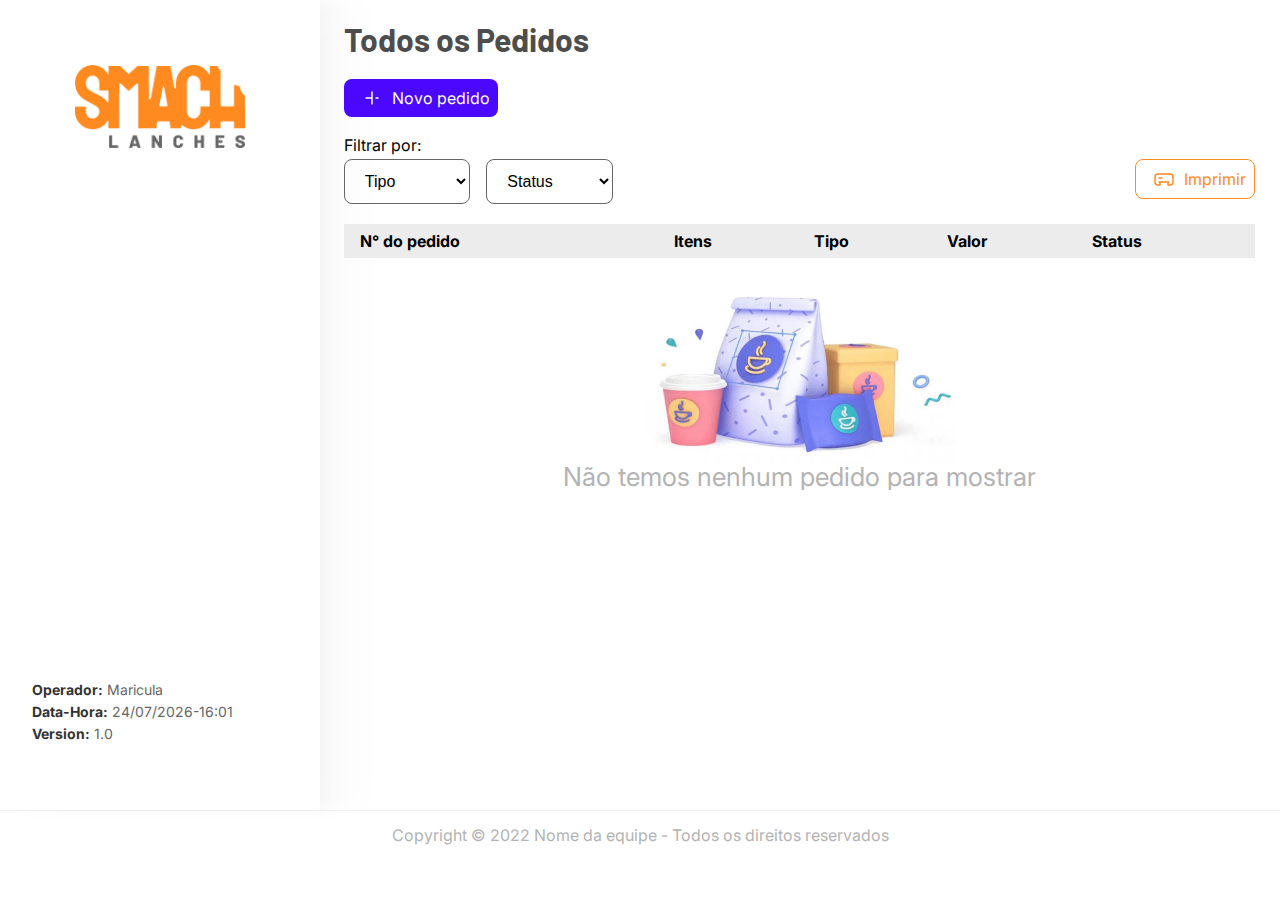
<file: Revisao/SMACH/index.html>
<!DOCTYPE html>
<html lang="en">
  <head>
    <meta charset="UTF-8" />
    <meta http-equiv="X-UA-Compatible" content="IE=edge" />
    <meta name="viewport" content="width=device-width, initial-scale=1.0" />
    <title>SMACH - Lanches</title>
    <meta type="description" content="SMACH Lanches faça seu pedido e ganha um MACH feliz"/>
    <link rel="preconnect" href="https://fonts.googleapis.com">
    <link rel="preconnect" href="https://fonts.gstatic.com" crossorigin>
    <link href="https://fonts.googleapis.com/css2?family=Barlow:wght@100;300;400;500;700&family=Inter&display=swap" rel="stylesheet">
    <link rel="stylesheet" href="./assets/css/style.css" />
    <script src="./assets/js/script.js" type="module"></script>
  </head>
  <body state="all_orders">
    <div class="notify">
      <span></span>
      <i class="icon icon-close"></i>
    </div>
    <main class="row">
      <aside class="sidebar col col-xs-12 col-md-4 col-3 __md-hidden">
        <figure class="logo">
          <img src="./assets/img/logo.png" alt="SMACH Lanches" />
        </figure>
        <p class="sidebar-information">
          <span class="text"><strong>Operador:</strong> Maricula</span>
          <span class="text"><strong>Data-Hora:</strong> <i class="sider-information-date"></i></span>
          <span class="text"><strong>Version:</strong> 1.0</span>
        </p>
      </aside>
      <section class="col col-xs-12 col-md-12 col-9">
        <div class="page page-new-order">
          <div class="form form-add-order">
            <h2 class="title form-title">Todos os Pedidos</h2>
            <button class="btn btn-cta">
              <icon class="icon icon-plus"></icon>
              Novo pedido</button>
          </div>
          <form class="form form-new-order">
            <h2 class="title form-title">Novo pedido</h2>
            <div class="form-new-order__product-type">
              <label>Tipo de Consumo</label>
              <fieldset class="field">
                <label for="orderType"><strong>Delivery</strong></label>
                <input type="radio" name="orderType" value="delivery" required />
                <label for="name"><strong>Salão</strong></label>
                <input type="radio" name="orderType"  value="salao" required />
              </fieldset>
            </div>
            <div class="form-new-order__search">
              <label>Buscar produto</label>
              <fieldset class="row field">
                <input type="search" name="productCode" placeholder="Insert name" />
                <button class="btn btn-primary-outline">
                  <i class="icon icon-search"></i>
                  Buscar
                </button>
              </fieldset>
            </div>
            <div class="row form-new-order__product-info">
              <fieldset class="col col-xs-12 col-md-4 col-3 field">
                <label for="productQuantity">Quantidade</label>
                <input type="number" name="productQuantity" placeholder="0" min=1/>
              </fieldset>
              <fieldset class="col col-xs-12 col-md-4 col-6 field">
                <label for="productName">Produto</label>
                <input readonly type="text" name="productName" placeholder="Nome do produto"/>
              </fieldset>
              <fieldset class="col col-xs-12 col-md-4 col-3 field">
                <label for=productPrice"">Preço</label>
                <input readonly type="text" name="productPrice" placeholder="R$ 00,00" min=1 />
              </fieldset>
            </div>
            <button class="btn btn-primary">
              <i class="icon icon-plus"></i>Adicionar produto
            </button>
          </form>
          <form class="form form-actions">
            <div class="row">
              <label class="col-12" for="name">Filtrar por:</label>
              <div class="row col col-xs-12 col-md-12 col-4 form-actions_fields">
                <fieldset class="col col-xs-6 col-md-6 col-5 field">
                  <select name="orderType">
                    <option value="all">Tipo</option>
                    <option value="delivery">Delivery</option>
                    <option value="salao">Salão</option>
                  </select>
                </fieldset>
                <fieldset class="col col-xs-6 col-md-6 col-5 field">
                  <select name="orderStatus">
                    <option value="all">Status</option>
                    <option value="received">Recebido</option>
                    <option value="done">Pronto</option>
                    <option value="delivered">Entregue</option>
                  </select>
                </fieldset>
              </div>
              <div class="btn-group">
                <button class="btn btn-primary-outline btn-print"><i class="icon icon-print"></i>Imprimir</button>
                <button class="btn btn-primary-outline btn-edit"><i class="icon icon-edit"></i>Editar</button>
                <button class="btn btn-primary-outline btn-delete"><i class="icon icon-trash"></i>Deletar</button>
              </div>
            </div>
          </form>
          <div class="table-wrap __new-order __empty">
            <table class="table table-new-order">
              <thead>
                <td>Código</td>
                <td>Produto</td>
                <td>Quantidade</td>
                <td>Valor</td>
                <td>Ação</td>
              </thead>
              <tbody>
              </tbody>
              <tfoot>
                <tr>
                  <td colspan="5">
                    <div class="row">
                      <p class="table-new-order__total">
                        TOTAL DO PEDIDO <strong>R$ 0,00</strong>
                      </p>
                    <div class="btn-group">
                      <a class="btn btn-cta-link">Cancelar</a>
                      <button class="btn btn-cta">Salvar Pedido</button>
                     </div>
                  </td>
                </tr>
              </tfoot>
            </table>
            <p class="text-warning">Não temos nenhum pedido para mostrar</p>
          </div>
          <div class="table-wrap __all-orders __empty">
            <table class="table table-all-orders">
              <thead>
                <td>
                 <fieldset class="field">
                  <input type="checkbox">
                 </fieldset>
                  N° do pedido</td>
                <td>Itens</td>
                <td>Tipo</td>
                <td>Valor</td>
                <td>Status</td>
              </thead>
              <tbody>
            
              </tbody>
            </table>
            <p class="text-warning">Não temos nenhum pedido para mostrar</p>
          </div>
        </div>
      </section>
    </main>
    <footer class="footer">
      <p class="text">
        Copyright © 2022 Nome da equipe - Todos os direitos reservados
      </p>
    </footer>
  </body>
</html>
</file>
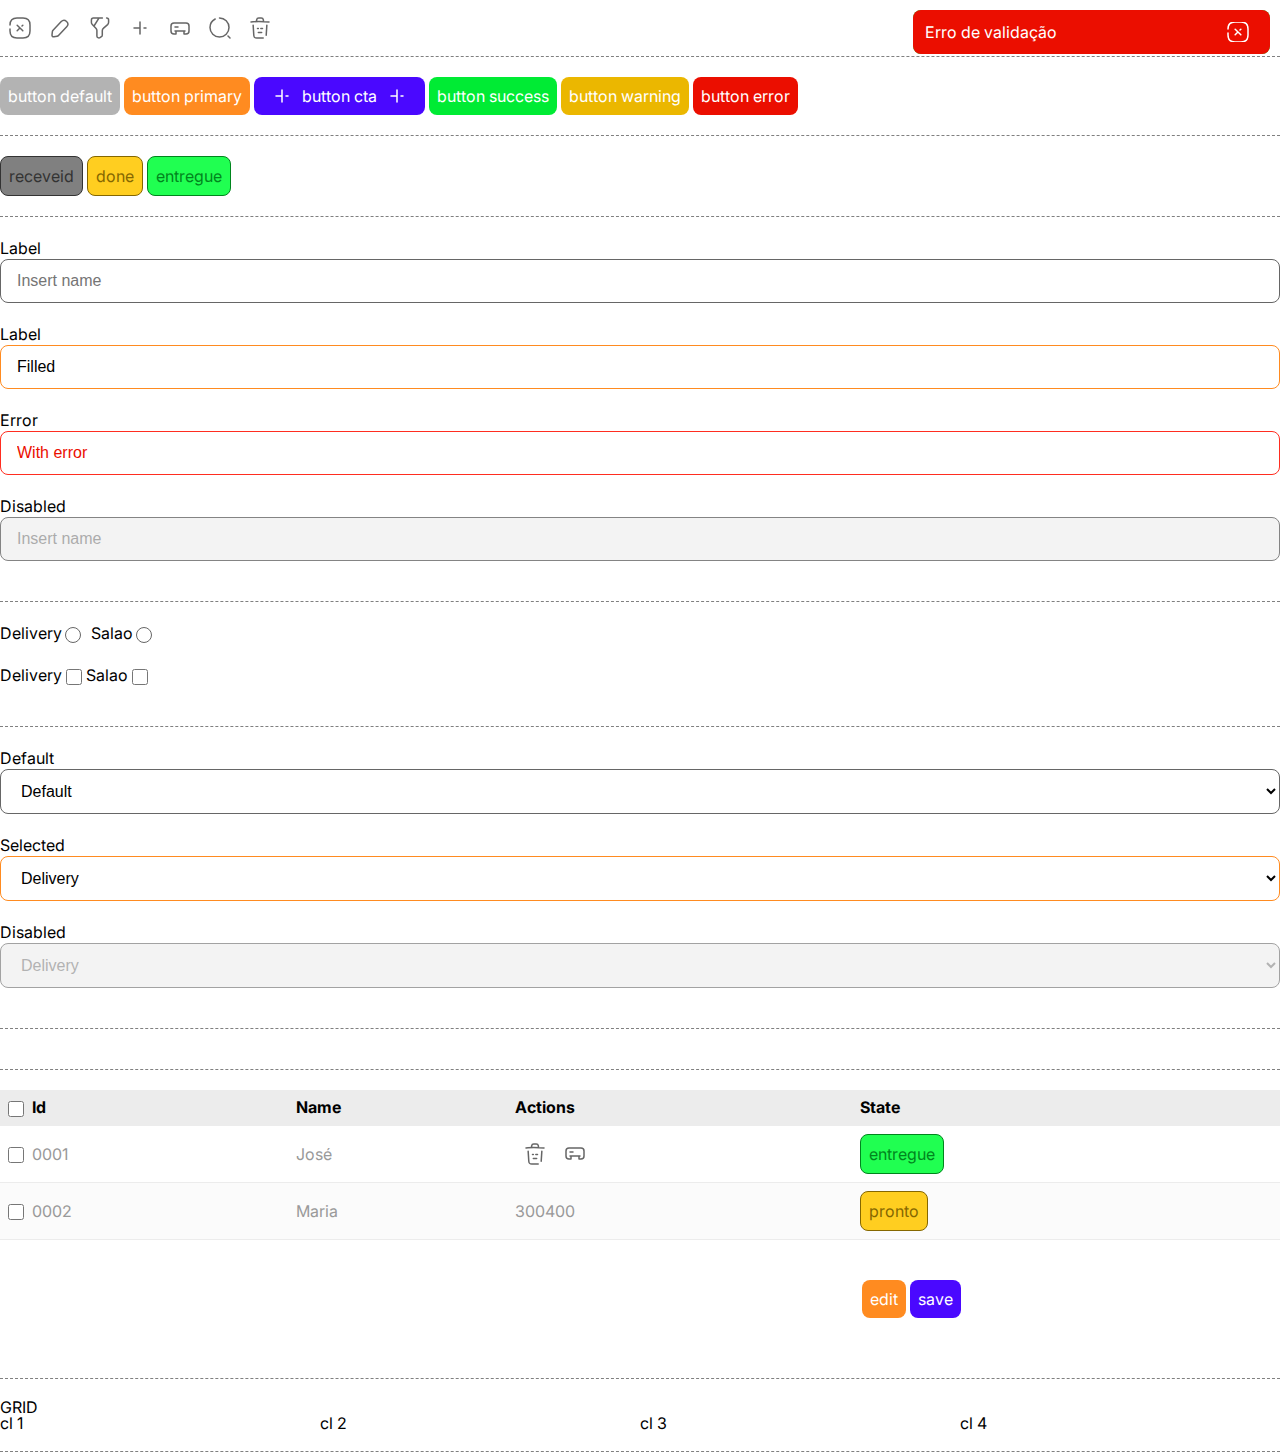
<file: Revisao/SMACH/assets/components/index.html>
<!DOCTYPE html>
<html lang="en">
  <head>
    <meta charset="UTF-8" />
    <meta http-equiv="X-UA-Compatible" content="IE=edge" />
    <meta name="viewport" content="width=device-width, initial-scale=1.0" />
    <link rel="preconnect" href="https://fonts.googleapis.com" />
    <link rel="preconnect" href="https://fonts.gstatic.com" crossorigin />
    <link
      href="https://fonts.googleapis.com/css2?family=Inter&display=swap"
      rel="stylesheet"
    />
    <link rel="stylesheet" href="../css/style.css" />
    <style>
      .separator {
        padding: 20px 0;
        border-bottom: 1px gray dashed;
      }
      .separator > .field {
        margin-bottom: 20px;
      }
    </style>
    <title>Components style guide</title>
  </head>
  <body>
    <div class="separator">
      <i class="icon icon-close"></i>
      <i class="icon icon-edit"></i>
      <i class="icon icon-filter"></i>
      <i class="icon icon-plus"></i>
      <i class="icon icon-print"></i>
      <i class="icon icon-search"></i>
      <i class="icon icon-trash"></i>
    </div>
    <div class="separator">
      <button class="btn btn-default">button default</button>
      <button class="btn btn-primary">button primary</button>
      <button class="btn btn-cta">
        <i class="icon icon-plus"></i>button cta
        <i class="icon icon-plus"></i>
      </button>
      <button class="btn btn-success">button success</button>
      <button class="btn btn-warning">button warning</button>
      <button class="btn btn-error">button error</button>
    </div>
    <div class="separator">
      <button class="btn btn-default __received">receveid</button>
      <button class="btn btn-warning __done">done</button>
      <button class="btn btn-success __delivered">entregue</button>
    </div>
    <div class="separator">
      <fieldset class="field">
        <label for="name">Label</label>
        <input type="text" name="name" placeholder="Insert name" />
      </fieldset>
      <fieldset class="field">
        <label for="name">Label</label>
        <input
          type="text"
          name="name"
          placeholder="Insert name"
          value="Filled"
        />
      </fieldset>
      <fieldset class="field __error">
        <label for="name">Error</label>
        <input
          type="text"
          name="name"
          placeholder="Insert name"
          value="With error"
        />
      </fieldset>
      <fieldset class="field">
        <label for="name">Disabled</label>
        <input type="text" name="name" placeholder="Insert name" disabled />
      </fieldset>
    </div>
    <div class="separator">
      <fieldset class="field">
        <label for="name">Delivery</label>
        <input type="radio" name="name" />
        <label for="name">Salao</label>
        <input type="radio" name="name" />
      </fieldset>
      <fieldset class="field">
        <label for="name">Delivery</label>
        <input type="checkbox" name="name" />
        <label for="name">Salao</label>
        <input type="checkbox" name="name" />
      </fieldset>
    </div>
    <div class="separator">
      <fieldset class="field">
        <label for="name">Default</label>
        <select>
          <option>Default</option>
          <option value="delivery">Delivery</option>
          <option value="salao">Salão</option>
        </select>
      </fieldset>
      <fieldset class="field">
        <label for="name">Selected</label>
        <select value="delivery">
          <option>Default</option>
          <option selected value="delivery">Delivery</option>
          <option value="salao">Salão</option>
        </select>
      </fieldset>
      <fieldset class="field">
        <label for="name">Disabled</label>
        <select disabled>
          <option>Default</option>
          <option selected value="delivery">Delivery</option>
          <option value="salao">Salão</option>
        </select>
      </fieldset>
    </div>
    <div class="separator">
      <div class="notify notify-success">
        <span>O pedido foi recebido</span>
        <i class="icon icon-close"></i>
      </div>
      <div class="notify notify-error">
        <span>Erro de validação</span>
        <i class="icon icon-close"></i>
      </div>
    </div>
    <div class="separator">
      <table class="table">
        <thead>
          <td>
            <fieldset class="field">
              <input type="checkbox" name="name" />
            </fieldset>
            Id
          </td>
          <td>Name</td>
          <td>Actions</td>
          <td>State</td>
        </thead>
        <tbody>
          <tr>
            <td>
              <fieldset class="field">
                <input type="checkbox" name="name" />
              </fieldset>
              0001
            </td>
            <td>José</td>
            <td>
              <i class="icon icon-trash"></i>
              <i class="icon icon-print"></i>
            </td>
            <td>
              <button class="btn btn-success __delivered">entregue</button>
            </td>
          </tr>
          <tr>
            <td>
              <fieldset class="field">
                <input type="checkbox" name="name" />
              </fieldset>
              0002
            </td>
            <td>Maria</td>
            <td>300400</td>
            <td>
              <button class="btn btn-warning __done">pronto</button>
            </td>
          </tr>
        </tbody>
        <tfoot>
          <tr>
            <td></td>
            <td></td>
            <td></td>
            <td>
              <button class="btn btn-primary">edit</button>
              <button class="btn btn-cta">save</button>
            </td>
          </tr>
        </tfoot>
      </table>
    </div>
    <div class="separator">
      GRID
      <div class="row">
        <div class="col col-xs-12 col-md-6 col-3">cl 1</div>
        <div class="col col-xs-12 col-md-6 col-3">cl 2</div>
        <div class="col col-xs-12 col-md-6 col-3">cl 3</div>
        <div class="col col-xs-12 col-md-6 col-3">cl 4</div>
      </div>
    </div>
  </body>
</html>
</file>
<file: Revisao/SMACH/assets/css/style.css>
/* CONFIG */
@import url("./reset.css");
@import url("./variable.css");

/* UTILS */
@import url("./grid.css");

/* ELEMENTS */
@import url("./text.css");
@import url("./icon.css");
@import url("./button.css");
@import url("./field.css");

/* COMPONENTS */
@import url("./notify.css");
@import url("./table.css");
@import url("./form.css");

/* CONTAINERS */
@import url("./page.css");
@import url("./sidebar.css");
@import url("./footer.css");

body {
  font-family: "Inter", sans-serif;
  font-size: var(--fns-default);
}

body main {
  min-height: 90vh;
}

body .table-wrap {
  display: none;
}
body .notify {
  position: fixed;
  top: 10px;
  right: -100%;
}

body .notify.notify-warning,
body .notify.notify-error,
body .notify.notify-success {
  right: 10px;
}

.form {
  display: none;
}

/* STATE ALL ORDERS */
body[state="all_orders"] .form-add-order {
  display: block;
}
body[state="all_orders"] .form-actions {
  display: flex;
}
body[state="all_orders"] .form-actions .btn-group .btn {
  display: none;
}
body[state="all_orders"] .form-actions .btn-group .btn-print {
  display: inline-block;
}
body[state="all_orders"] .table-wrap.__all-orders {
  display: block;
}

/* NEW ORDER  AND EDIT ORDER */
body[state="edit_order"] .form-new-order,
body[state="new_order"] .form-new-order {
  display: block;
}

body[state="edit_order"] .table-wrap.__new-order,
body[state="new_order"] .table-wrap.__new-order {
  display: block;
}

/* SELECTED ORDER */
body[state="selected_orders"] .form-add-order {
  display: block;
}
body[state="selected_orders"] .form-all-orders {
  display: block;
}
body[state="selected_orders"] .form-actions {
  display: flex;
}
body[state="selected_orders"] .form-actions label,
body[state="selected_orders"] .form-actions .form-actions_fields {
  display: none;
}
body[state="selected_orders"] .form-actions .btn-group {
  gap: 16px;
  width: 100%;
  margin-top: 27px;
  margin-bottom: 20px;
  display: flex;
  justify-content: center;
}
body[state="selected_orders"] .form-actions .btn-group .btn {
  display: block;
}
body[state="selected_orders"] .form-actions .btn-group .btn-print {
  display: none;
}
body[state="selected_orders"] .table-wrap.__all-orders {
  display: block;
}

/* DESKTOP */
@media only screen and (min-width: 769px) {
  body[state="selected_orders"] .form-actions .btn-group {
    justify-content: flex-start;
  }
}

/* TABLET */
@media only screen and (max-width: 768px) {
  body .notify {
    width: 100%;
    max-width: 100%;
    position: fixed;
    top: -500px;
    right: 0;
    border-radius: 0;
    right: 0;
  }
  body .notify.notify-warning,
  body .notify.notify-error,
  body .notify.notify-success {
    top: 0;
    right: 0;
  }
}

@media print {
  .table input,
  .form,
  .footer,
  .sidebar {
    display: none !important;
  }
  section {
    width: 100% !important;
  }
}
</file>
